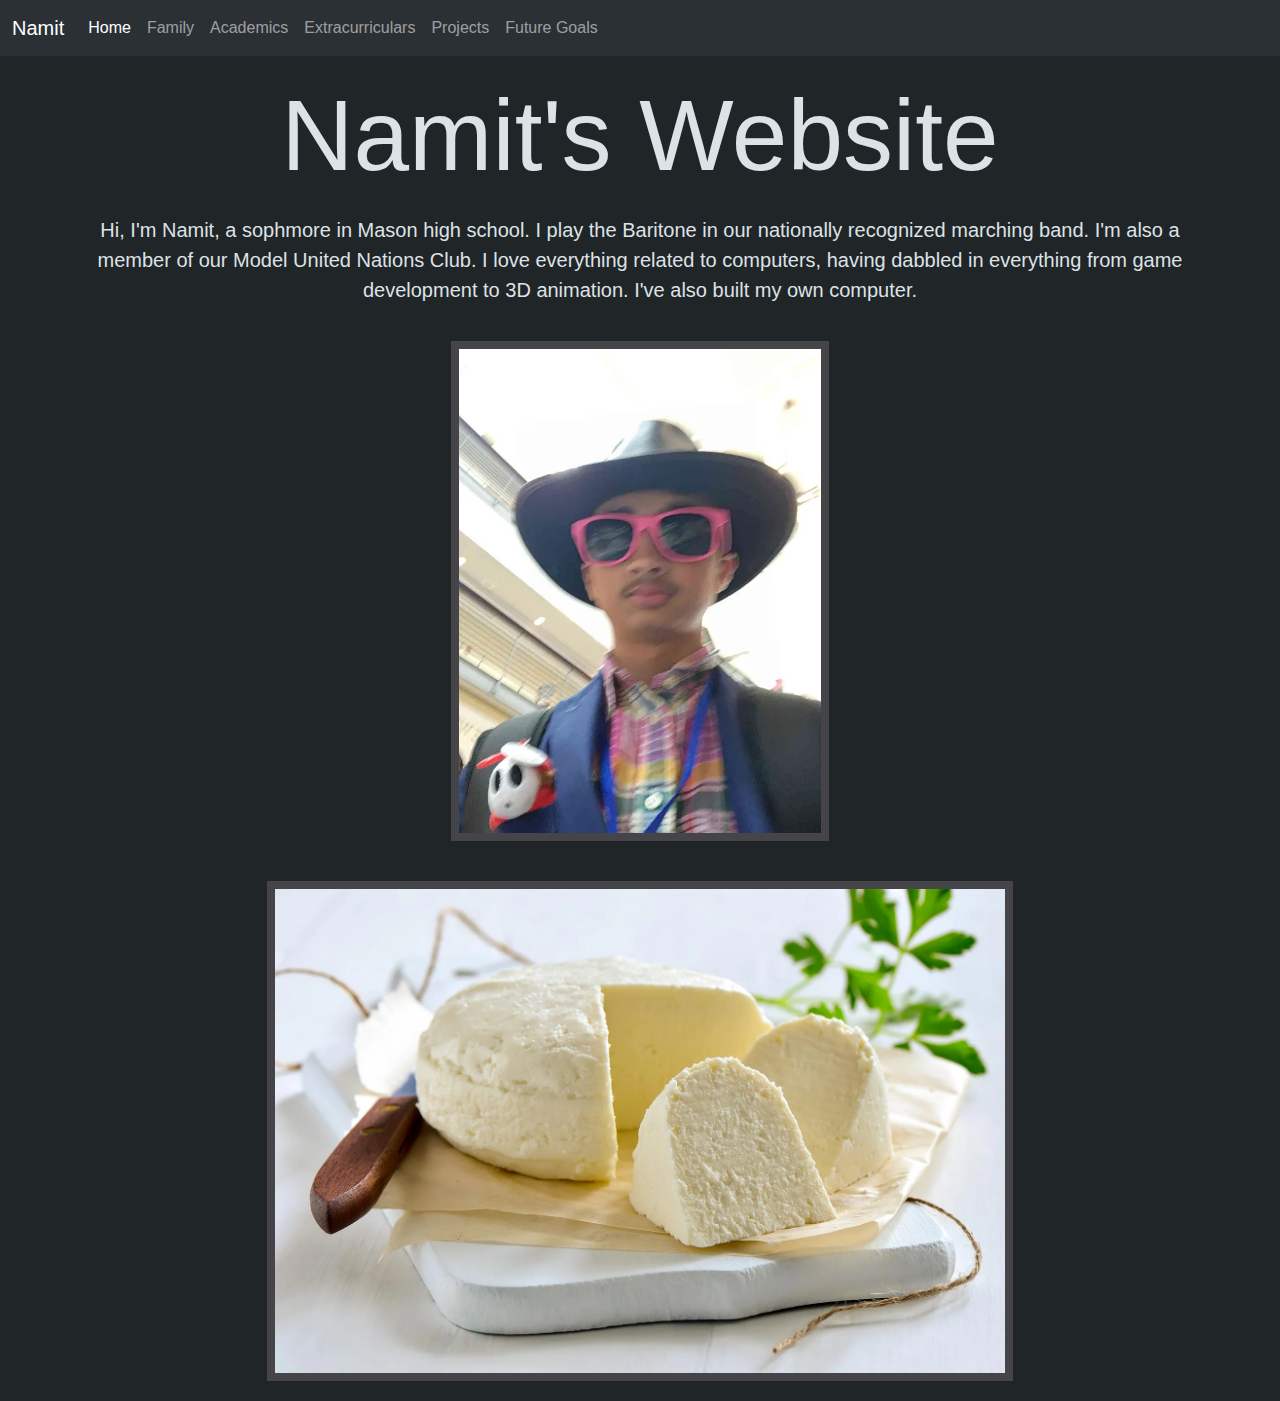
<file: index.html>
<!doctype html>
<html lang="en" data-bs-theme="dark">
	<head>
		<meta charset="utf-8">
		<meta name="viewport" content="width=device-width, initial-scale=1">
		<title>Namit's Website</title>
		<link rel="icon" type="image/x-icon" href="images/ChezFavicon.png">
		<link href="https://cdn.jsdelivr.net/npm/bootstrap@5.3.3/dist/css/bootstrap.min.css" rel="stylesheet" integrity="sha384-QWTKZyjpPEjISv5WaRU9OFeRpok6YctnYmDr5pNlyT2bRjXh0JMhjY6hW+ALEwIH" crossorigin="anonymous">
		<link href="styles.css" rel="stylesheet">
	</head>
	<body>
		<div class="container">
			<nav class="navbar navbar-expand-lg fixed-top bg-body-tertiary bg-dark" data-bs-theme="dark">
				<div class="container-fluid">
					<a class="navbar-brand" href="index.html">Namit</a>
					<button class="navbar-toggler" type="button" data-bs-toggle="collapse" data-bs-target="#navbarNavAltMarkup" aria-controls="navbarNavAltMarkup" aria-expanded="false" aria-label="Toggle navigation">
						<span class="navbar-toggler-icon"></span>
					</button>
					<div class="collapse navbar-collapse" id="navbarNavAltMarkup">
						<div class="navbar-nav">
							<a class="nav-link active" aria-current="page" href="index.html">Home</a>
							<a class="nav-link" href="family.html">Family</a>
							<a class="nav-link" href="academics.html">Academics</a>
							<a class="nav-link" href="extracurriculars.html">Extracurriculars</a>
							<a class="nav-link" href="projects.html">Projects</a>
							<a class="nav-link" href="goals.html">Future Goals</a>
						</div>
					</div>
				</div>
			</nav>
		</div>
		<main class="container-md text-center">
			<h1>Namit's Website</h1>
			<p>Hi, I'm Namit, a sophmore in Mason high school. I play the Baritone in our nationally recognized marching band. I'm also a member of our Model United Nations Club. I love everything related to computers, having dabbled in everything from game development to 3D animation. I've also built my own computer.</p>
			<img src="images/OSUFit.png" alt="Picture of Namit Suri">
			<img src="images/Chez.png" alt="A roll of cheese">
		</main>
		<script src="https://cdn.jsdelivr.net/npm/bootstrap@5.3.3/dist/js/bootstrap.bundle.min.js" integrity="sha384-YvpcrYf0tY3lHB60NNkmXc5s9fDVZLESaAA55NDzOxhy9GkcIdslK1eN7N6jIeHz" crossorigin="anonymous"></script>
	</body>
</html>
</file>
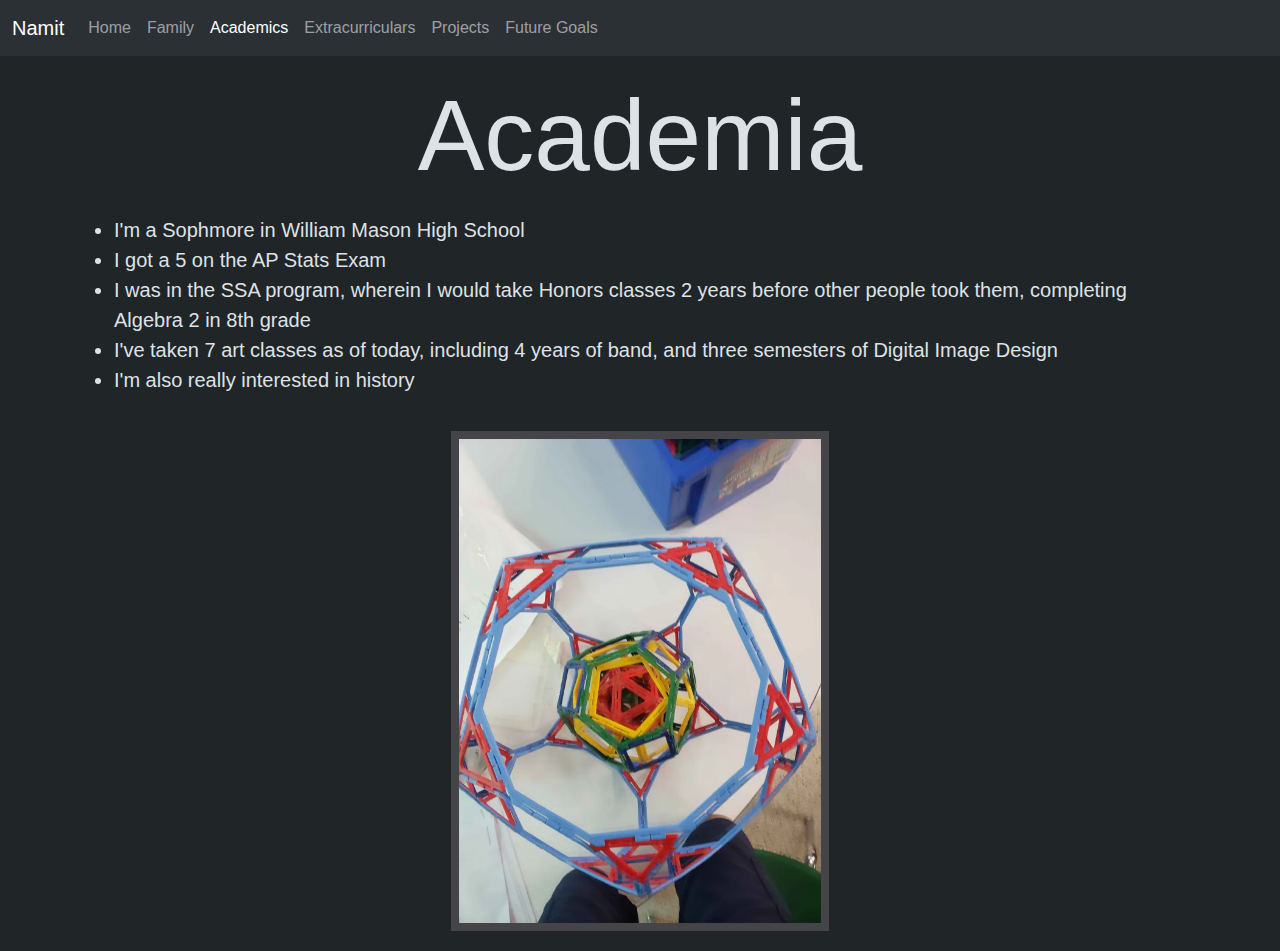
<file: academics.html>
<!doctype html>
<html lang="en" data-bs-theme="dark">
    <head>
        <meta charset="utf-8">
        <meta name="viewport" content="width=device-width, initial-scale=1">
        <title>Academia</title>
		<link rel="icon" type="image/x-icon" href="images/ChezFavicon.png">
        <link href="https://cdn.jsdelivr.net/npm/bootstrap@5.3.3/dist/css/bootstrap.min.css" rel="stylesheet" integrity="sha384-QWTKZyjpPEjISv5WaRU9OFeRpok6YctnYmDr5pNlyT2bRjXh0JMhjY6hW+ALEwIH" crossorigin="anonymous">
        <link href="styles.css" rel="stylesheet">
    </head>
    <body>
        <div class="container">
            <nav class="navbar navbar-expand-lg fixed-top bg-body-tertiary bg-dark" data-bs-theme="dark">
                <div class="container-fluid">
                    <a class="navbar-brand" href="index.html">Namit</a>
                    <button class="navbar-toggler" type="button" data-bs-toggle="collapse" data-bs-target="#navbarNavAltMarkup" aria-controls="navbarNavAltMarkup" aria-expanded="false" aria-label="Toggle navigation">
                        <span class="navbar-toggler-icon"></span>
                    </button>
                    <div class="collapse navbar-collapse" id="navbarNavAltMarkup">
                        <div class="navbar-nav">
                            <a class="nav-link" href="index.html">Home</a>
                            <a class="nav-link" href="family.html">Family</a>
                            <a class="nav-link active" aria-current="page" href="academics.html">Academics</a>
                            <a class="nav-link" href="extracurriculars.html">Extracurriculars</a>
                            <a class="nav-link" href="projects.html">Projects</a>
                            <a class="nav-link" href="goals.html">Future Goals</a>
                        </div>
                    </div>
                </div>
            </nav>
        </div>
        <main class="container-md">
            <h1 class="text-center">Academia</h1>
            <ul>
                <li>I'm a Sophmore in William Mason High School</li>
                <li>I got a 5 on the AP Stats Exam</li>
                <li>I was in the SSA program, wherein I would take Honors classes 2 years before other people took them, completing Algebra 2 in 8th grade</li>
                <li>I've taken 7 art classes as of today, including 4 years of band, and three semesters of Digital Image Design</li>
                <li>I'm also really interested in history</li>
            </ul>
            <div class="container-md text-center">
                <img src="images/SomethingGeometry.png" alt="3-D Shape">
            </div>
        </main>
        <script src="https://cdn.jsdelivr.net/npm/bootstrap@5.3.3/dist/js/bootstrap.bundle.min.js" integrity="sha384-YvpcrYf0tY3lHB60NNkmXc5s9fDVZLESaAA55NDzOxhy9GkcIdslK1eN7N6jIeHz" crossorigin="anonymous"></script>
    </body>
</html>
</file>
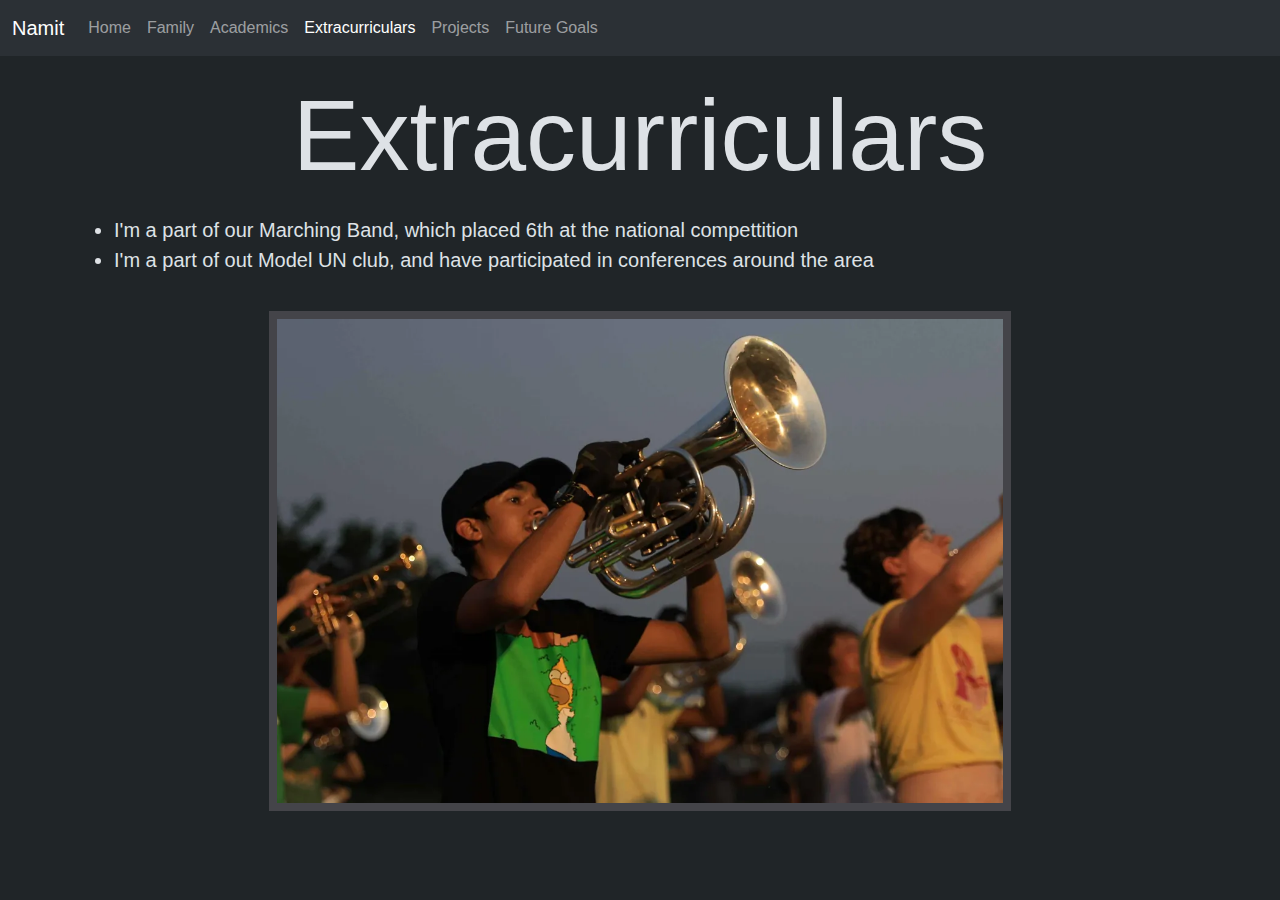
<file: extracurriculars.html>
<!doctype html>
<html lang="en" data-bs-theme="dark">
    <head>
        <meta charset="utf-8">
        <meta name="viewport" content="width=device-width, initial-scale=1">
        <title>Extracurriculars</title>
		<link rel="icon" type="image/x-icon" href="images/ChezFavicon.png">
        <link href="https://cdn.jsdelivr.net/npm/bootstrap@5.3.3/dist/css/bootstrap.min.css" rel="stylesheet" integrity="sha384-QWTKZyjpPEjISv5WaRU9OFeRpok6YctnYmDr5pNlyT2bRjXh0JMhjY6hW+ALEwIH" crossorigin="anonymous">
        <link href="styles.css" rel="stylesheet">
    </head>
    <body>
        <div class="container">
            <nav class="navbar navbar-expand-lg fixed-top bg-body-tertiary bg-dark" data-bs-theme="dark">
                <div class="container-fluid">
                    <a class="navbar-brand" href="index.html">Namit</a>
                    <button class="navbar-toggler" type="button" data-bs-toggle="collapse" data-bs-target="#navbarNavAltMarkup" aria-controls="navbarNavAltMarkup" aria-expanded="false" aria-label="Toggle navigation">
                        <span class="navbar-toggler-icon"></span>
                    </button>
                    <div class="collapse navbar-collapse" id="navbarNavAltMarkup">
                        <div class="navbar-nav">
                            <a class="nav-link" href="index.html">Home</a>
                            <a class="nav-link" href="family.html">Family</a>
                            <a class="nav-link" href="academics.html">Academics</a>
                            <a class="nav-link active" aria-current="page" href="extracurriculars.html">Extracurriculars</a>
                            <a class="nav-link" href="projects.html">Projects</a>
                            <a class="nav-link" href="goals.html">Future Goals</a>
                        </div>
                    </div>
                </div>
            </nav>
        </div>
        <main class="container-md">
            <h1 class="text-center">Extracurriculars</h1>
            <ul>
                <li>I'm a part of our Marching Band, which placed 6th at the national compettition</li>
                <li>I'm a part of out Model UN club, and have participated in conferences around the area</li>
            </ul>
            <div class="container-md text-center">
                <img src="images/Baritone.png" alt="Namit playing the Baritone">
            </div>
        </main>
        <script src="https://cdn.jsdelivr.net/npm/bootstrap@5.3.3/dist/js/bootstrap.bundle.min.js" integrity="sha384-YvpcrYf0tY3lHB60NNkmXc5s9fDVZLESaAA55NDzOxhy9GkcIdslK1eN7N6jIeHz" crossorigin="anonymous"></script>
    </body>
</html>
</file>
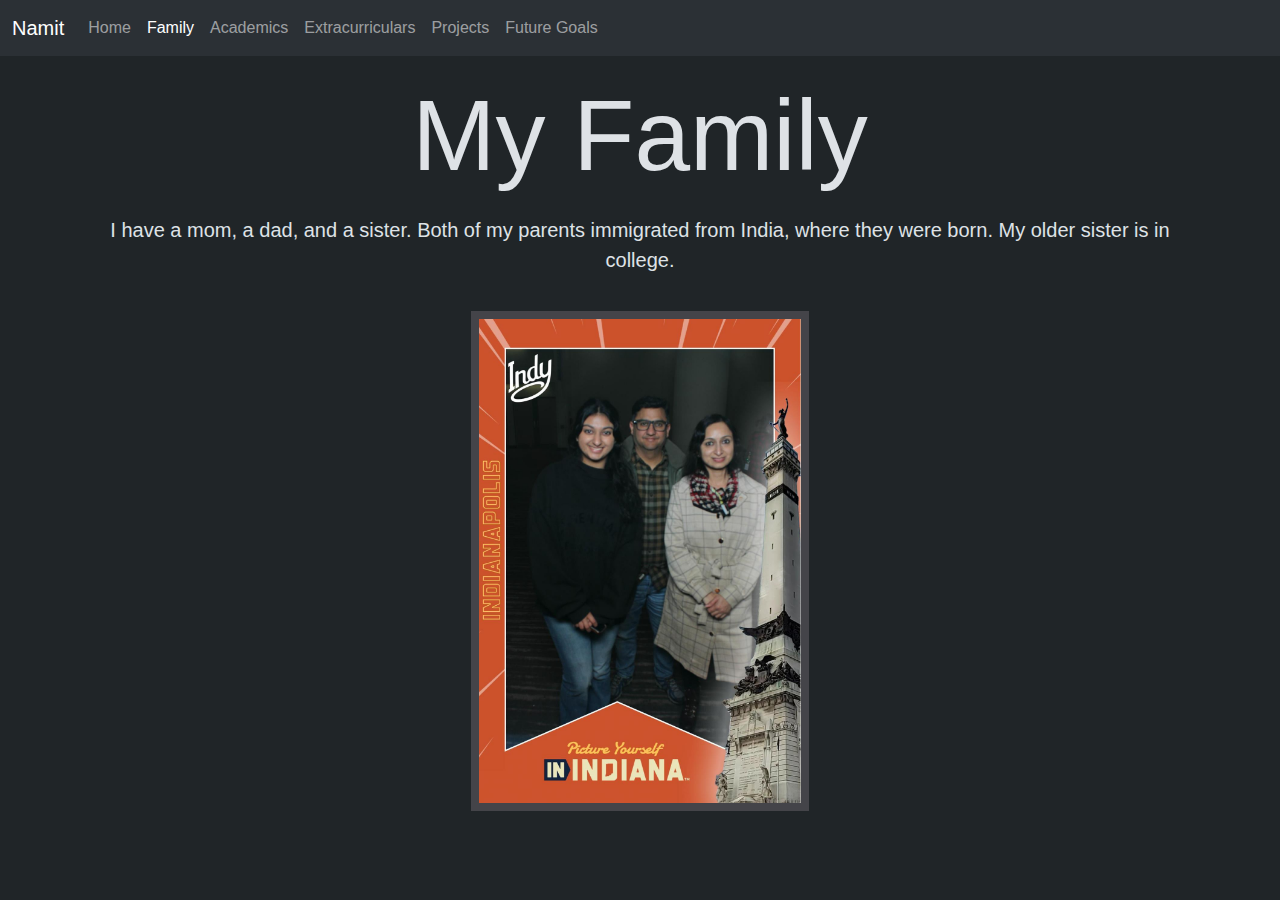
<file: family.html>
<!doctype html>
<html lang="en" data-bs-theme="dark">
	<head>
		<meta charset="utf-8">
		<meta name="viewport" content="width=device-width, initial-scale=1">
		<title>Family</title>
		<link rel="icon" type="image/x-icon" href="images/ChezFavicon.png">
		<link href="https://cdn.jsdelivr.net/npm/bootstrap@5.3.3/dist/css/bootstrap.min.css" rel="stylesheet" integrity="sha384-QWTKZyjpPEjISv5WaRU9OFeRpok6YctnYmDr5pNlyT2bRjXh0JMhjY6hW+ALEwIH" crossorigin="anonymous">
		<link href="styles.css" rel="stylesheet">
	</head>
	<body>
		<div class="container">
			<nav class="navbar navbar-expand-lg fixed-top bg-body-tertiary bg-dark" data-bs-theme="dark">
				<div class="container-fluid">
					<a class="navbar-brand" href="index.html">Namit</a>
					<button class="navbar-toggler" type="button" data-bs-toggle="collapse" data-bs-target="#navbarNavAltMarkup" aria-controls="navbarNavAltMarkup" aria-expanded="false" aria-label="Toggle navigation">
						<span class="navbar-toggler-icon"></span>
					</button>
					<div class="collapse navbar-collapse" id="navbarNavAltMarkup">
						<div class="navbar-nav">
							<a class="nav-link" href="index.html">Home</a>
							<a class="nav-link active" aria-current="page" href="family.html">Family</a>
							<a class="nav-link" href="academics.html">Academics</a>
							<a class="nav-link" href="extracurriculars.html">Extracurriculars</a>
							<a class="nav-link" href="projects.html">Projects</a>
							<a class="nav-link" href="goals.html">Future Goals</a>
						</div>
					</div>
				</div>
			</nav>
		</div>
		<main class="container-md text-center">
			<h1>My Family</h1>
			<p>I have a mom, a dad, and a sister. Both of my parents immigrated from India, where they were born. My older sister is in college.</p>
			<img src="images/Family.jpeg" alt="My family">
		</main>
		<script src="https://cdn.jsdelivr.net/npm/bootstrap@5.3.3/dist/js/bootstrap.bundle.min.js" integrity="sha384-YvpcrYf0tY3lHB60NNkmXc5s9fDVZLESaAA55NDzOxhy9GkcIdslK1eN7N6jIeHz" crossorigin="anonymous"></script>
	</body>
</html>
</file>
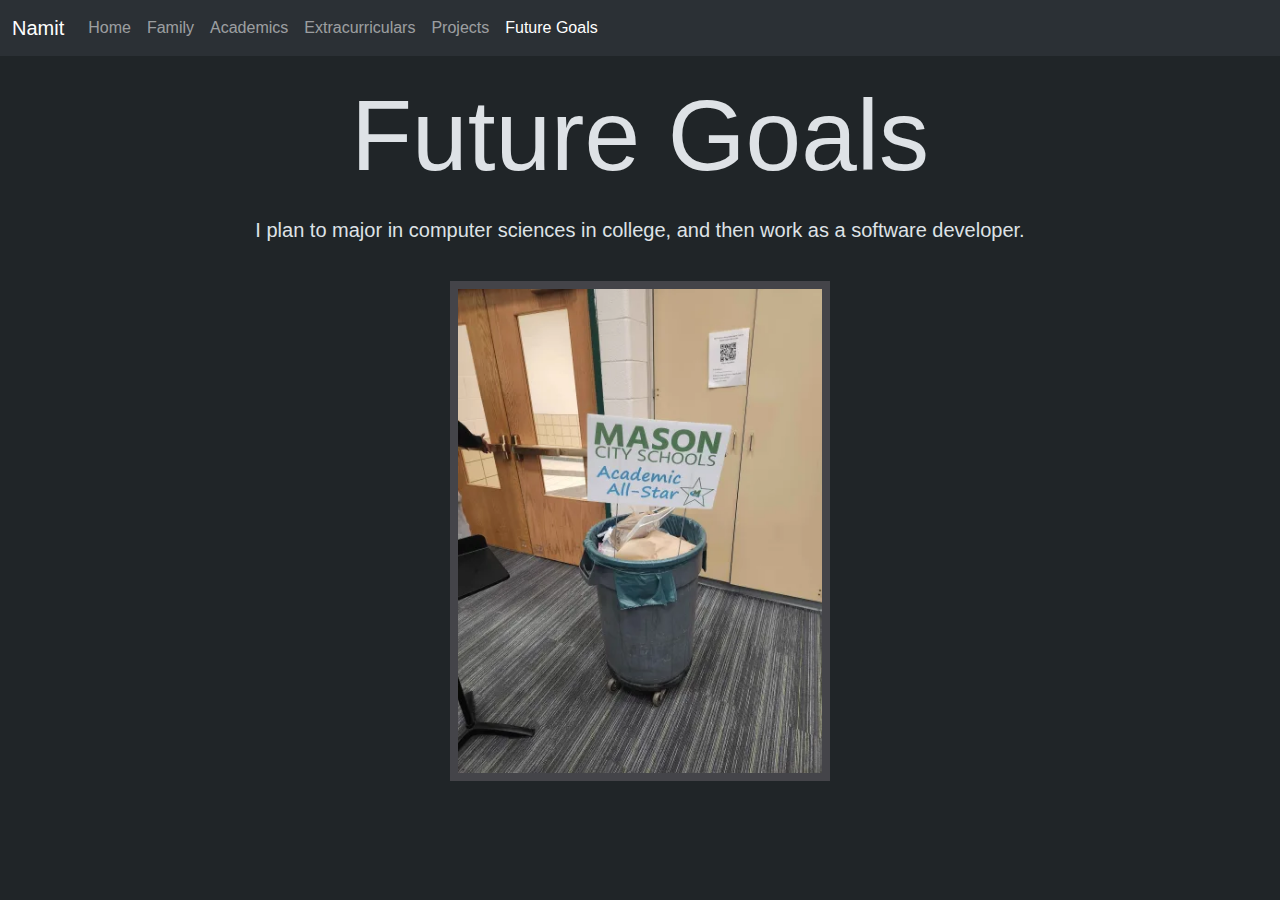
<file: goals.html>
<!doctype html>
<html lang="en" data-bs-theme="dark">
	<head>
		<meta charset="utf-8">
		<meta name="viewport" content="width=device-width, initial-scale=1">
		<title>Goals</title>
		<link rel="icon" type="image/x-icon" href="images/ChezFavicon.png">
		<link href="https://cdn.jsdelivr.net/npm/bootstrap@5.3.3/dist/css/bootstrap.min.css" rel="stylesheet" integrity="sha384-QWTKZyjpPEjISv5WaRU9OFeRpok6YctnYmDr5pNlyT2bRjXh0JMhjY6hW+ALEwIH" crossorigin="anonymous">
		<link href="styles.css" rel="stylesheet">
	</head>
	<body>
		<div class="container">
			<nav class="navbar navbar-expand-lg fixed-top bg-body-tertiary bg-dark" data-bs-theme="dark">
				<div class="container-fluid">
					<a class="navbar-brand" href="index.html">Namit</a>
					<button class="navbar-toggler" type="button" data-bs-toggle="collapse" data-bs-target="#navbarNavAltMarkup" aria-controls="navbarNavAltMarkup" aria-expanded="false" aria-label="Toggle navigation">
						<span class="navbar-toggler-icon"></span>
					</button>
					<div class="collapse navbar-collapse" id="navbarNavAltMarkup">
						<div class="navbar-nav">
							<a class="nav-link" href="index.html">Home</a>
							<a class="nav-link" href="family.html">Family</a>
							<a class="nav-link" href="academics.html">Academics</a>
							<a class="nav-link" href="extracurriculars.html">Extracurriculars</a>
							<a class="nav-link" href="projects.html">Projects</a>
							<a class="nav-link active" aria-current="page" href="goals.html">Future Goals</a>
						</div>
					</div>
				</div>
			</nav>
		</div>
		<div class="container-md text-center">
			<h1>Future Goals</h1>
			<p>I plan to major in computer sciences in college, and then work as a software developer.</p>
			<div class="container-md text-center">
				<img src="images/AcademicAllStar.png" alt="A board reading 'Academic All Star'">
			</div>
		</div>
		<script src="https://cdn.jsdelivr.net/npm/bootstrap@5.3.3/dist/js/bootstrap.bundle.min.js" integrity="sha384-YvpcrYf0tY3lHB60NNkmXc5s9fDVZLESaAA55NDzOxhy9GkcIdslK1eN7N6jIeHz" crossorigin="anonymous"></script>
	</body>
</html>
</file>
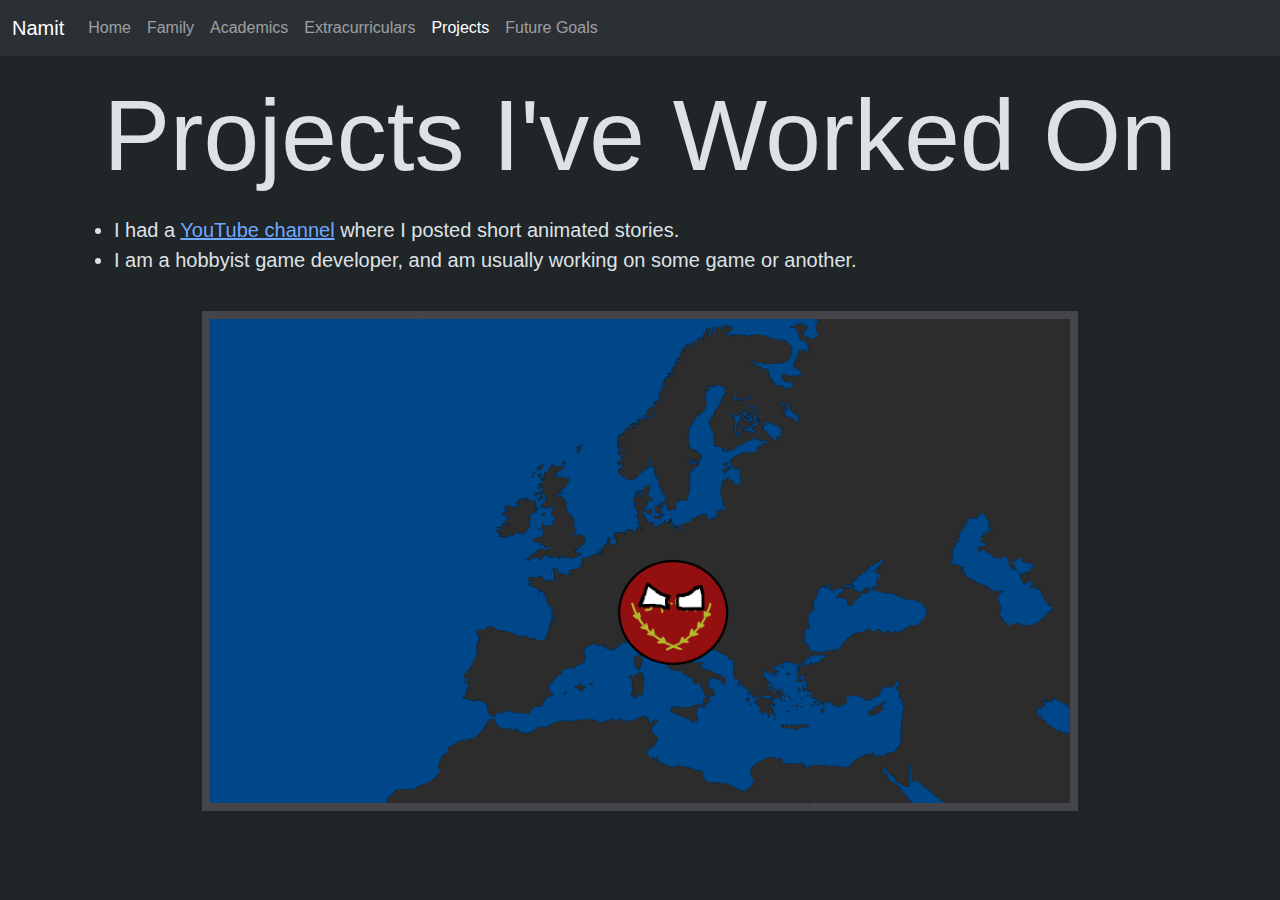
<file: projects.html>
<!doctype html>
<html lang="en" data-bs-theme="dark">
    <head>
        <meta charset="utf-8">
        <meta name="viewport" content="width=device-width, initial-scale=1">
        <title>Projects</title>
		<link rel="icon" type="image/x-icon" href="images/ChezFavicon.png">
        <link href="https://cdn.jsdelivr.net/npm/bootstrap@5.3.3/dist/css/bootstrap.min.css" rel="stylesheet" integrity="sha384-QWTKZyjpPEjISv5WaRU9OFeRpok6YctnYmDr5pNlyT2bRjXh0JMhjY6hW+ALEwIH" crossorigin="anonymous">
        <link href="styles.css" rel="stylesheet">
    </head>
    <body>
        <div class="container">
            <nav class="navbar navbar-expand-lg fixed-top bg-body-tertiary bg-dark" data-bs-theme="dark">
                <div class="container-fluid">
                    <a class="navbar-brand" href="index.html">Namit</a>
                    <button class="navbar-toggler" type="button" data-bs-toggle="collapse" data-bs-target="#navbarNavAltMarkup" aria-controls="navbarNavAltMarkup" aria-expanded="false" aria-label="Toggle navigation">
                        <span class="navbar-toggler-icon"></span>
                    </button>
                    <div class="collapse navbar-collapse" id="navbarNavAltMarkup">
                        <div class="navbar-nav">
                            <a class="nav-link" href="index.html">Home</a>
                            <a class="nav-link" href="family.html">Family</a>
                            <a class="nav-link" href="academics.html">Academics</a>
                            <a class="nav-link" href="extracurriculars.html">Extracurriculars</a>
                            <a class="nav-link active" aria-current="page" href="projects.html">Projects</a>
                            <a class="nav-link" href="goals.html">Future Goals</a>
                        </div>
                    </div>
                </div>
            </nav>
        </div>
        <main class="container-md">
            <h1 class="text-center">Projects I've Worked On</h1>
            <ul>
                <li>I had a <a href="https://www.youtube.com/@h2omapping">YouTube channel</a> where I posted short animated stories.</li>
                <li>I am a hobbyist game developer, and am usually working on some game or another.</li>
            </ul>
            <div class="container-md text-center">
                <img src="images/Thumbnail.png" alt="A thumbnail of one of my YouTube videos">
            </div>
        </main>
        <script src="https://cdn.jsdelivr.net/npm/bootstrap@5.3.3/dist/js/bootstrap.bundle.min.js" integrity="sha384-YvpcrYf0tY3lHB60NNkmXc5s9fDVZLESaAA55NDzOxhy9GkcIdslK1eN7N6jIeHz" crossorigin="anonymous"></script>
    </body>
</html>
</file>
<file: styles.css>
body {
    padding-top: 75px;
    font-family: Verdana, Tahoma, sans-serif;
    background-color: #202528;
}
img {
    padding: 0;
    max-width: 90%;
    max-height: 500px;
    margin: 20px;
    border-width: 8px;
    border-style: solid;
    border-color:#444449;
}
h1 {
    font-size: 100px;
    margin-bottom: 20px;
}
p {
    font-size: 20px;
}
ul {
    font-size: 20px;
}
</file>
